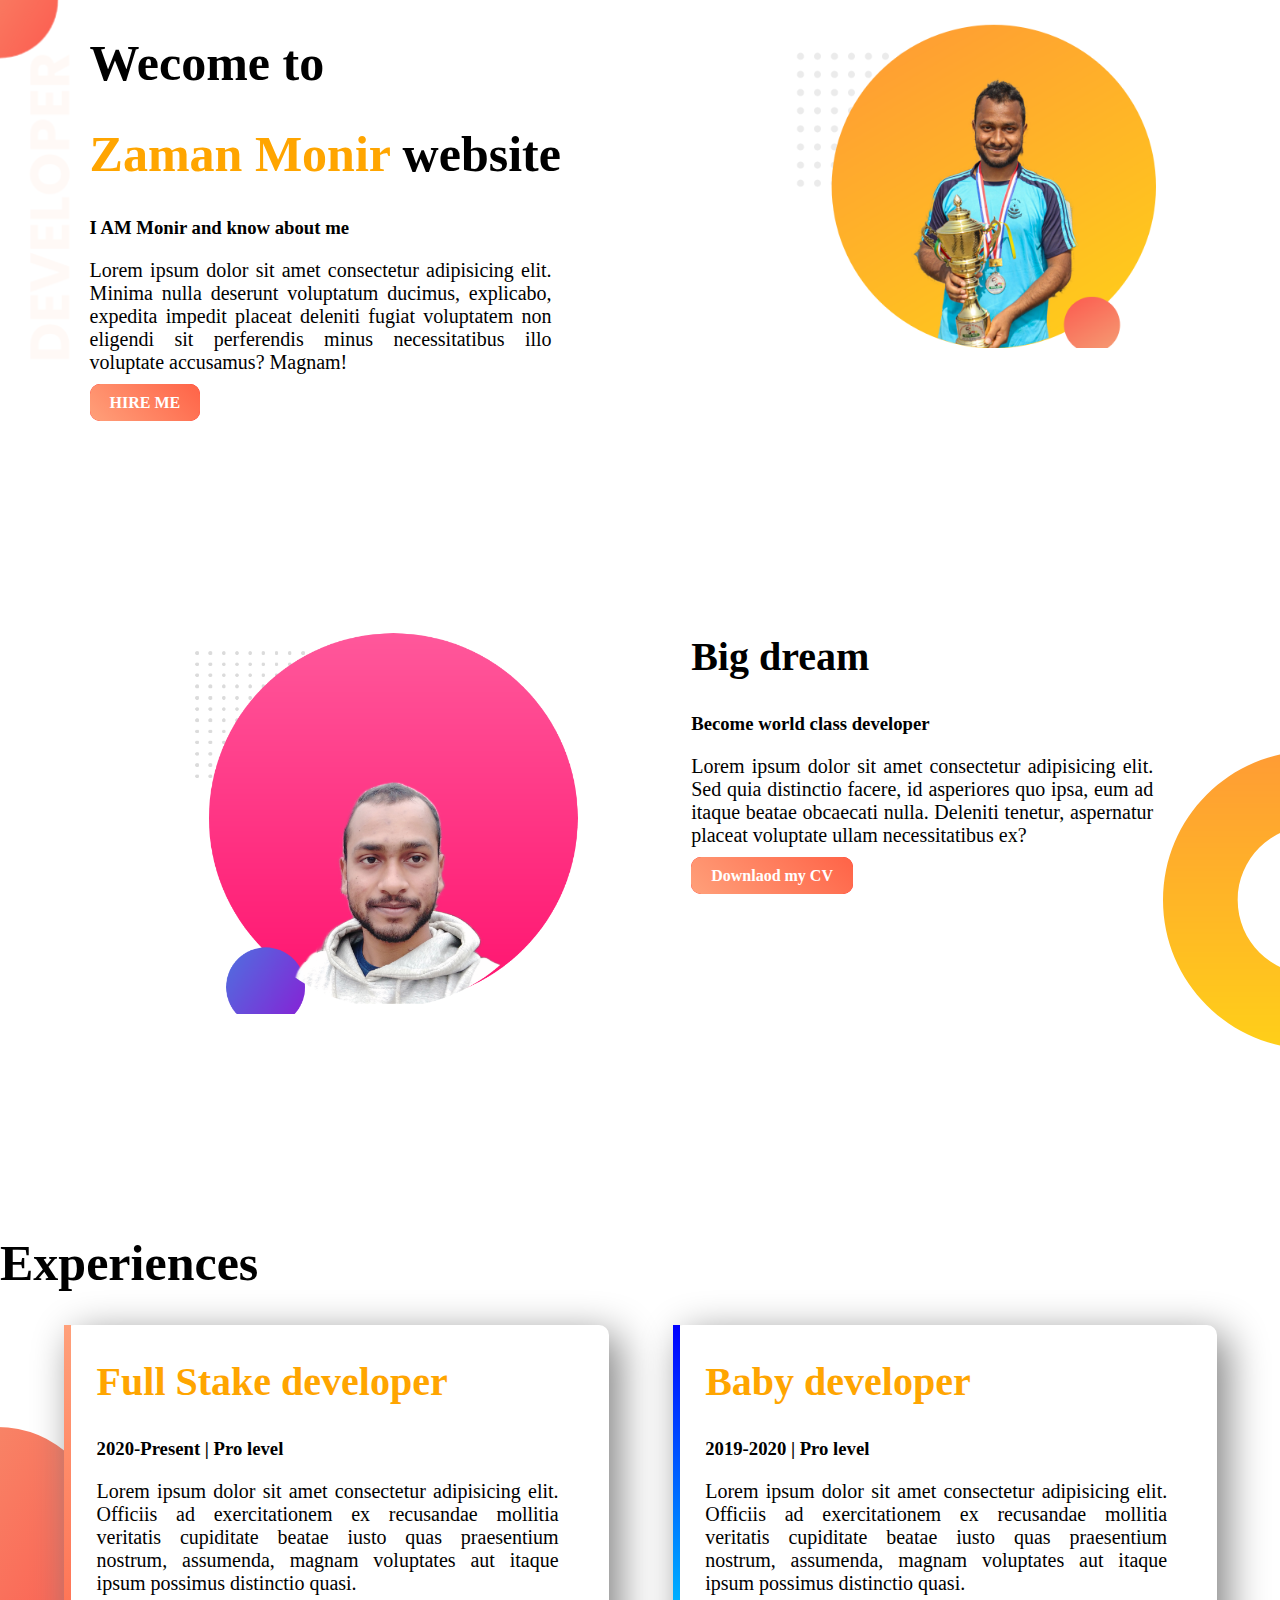
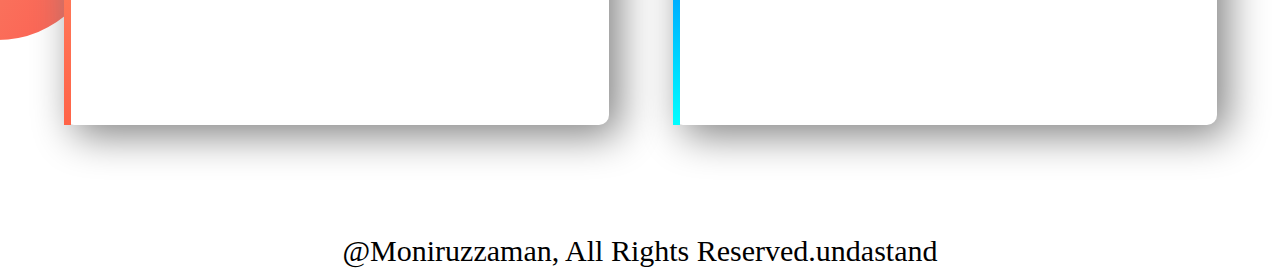
<file: index.html>
<!DOCTYPE html>
<html lang="en">
<head>
    <meta charset="UTF-8">
    <meta http-equiv="X-UA-Compatible" content="IE=edge">
    <meta name="viewport" content="width=device-width, initial-scale=1.0">
    <title>zaman website</title>
    <link rel="stylesheet" href="style.css">
    <link rel="preconnect" href="https://fonts.googleapis.com">
<link rel="preconnect" href="https://fonts.gstatic.com" crossorigin>
<link href="https://fonts.googleapis.com/css2?family=Lato:ital,wght@0,300;1,300&family=Poppins:wght@100&family=Source+Serif+4:wght@200&display=swap" rel="stylesheet">
</head>
<body>
    <section class="top-banner">
        <div class="half-side">
    <h1>Wecome to</h1>
    <h1 > <span class="name-highlights">Zaman Monir</span>  website</h1>
    <H3>I AM Monir and know about me</H3>
    <p class="letter">Lorem ipsum dolor sit amet consectetur adipisicing elit. Minima nulla deserunt voluptatum ducimus, explicabo, expedita impedit placeat deleniti fugiat voluptatem non eligendi sit perferendis minus necessitatibus illo voluptate accusamus? Magnam!</p>
    <a class="ankor" target="_blank" href="https://www.linkedin.com/in/zaman-monir-bu-ba98b8180/">HIRE ME</a>
</div>
<div class="half-side"> 
    <img src="images/win.png" alt="">
    </div>
</section>
<section   class="dream-area" >
    <div class="half-side">
        <img src="images/secondimg.png" alt="">

    </div>
    <div class="half-side">
        <h2>Big dream</h2>
        <h3>Become world class developer</h3>
        <p>Lorem ipsum dolor sit amet consectetur adipisicing elit. Sed quia distinctio facere, id asperiores quo ipsa, eum ad itaque beatae obcaecati nulla. Deleniti tenetur, aspernatur placeat voluptate ullam necessitatibus ex?</p>
        <a class="ankor" target="_blank" href="https://www.linkedin.com/in/zaman-monir-bu-ba98b8180/">Downlaod my CV</a>
    </div>
</section>
<section class="experience-area">
    <h1>Experiences</h1>
    <div id="full" class="half-side singel-experience">
        <h2 class="name-highlights">Full Stake developer</h2>
        <h3>2020-Present | Pro level</h3>
        <p>Lorem ipsum dolor sit amet consectetur adipisicing elit. Officiis ad exercitationem ex recusandae mollitia veritatis cupiditate beatae iusto quas praesentium nostrum, assumenda, magnam voluptates aut itaque ipsum possimus distinctio quasi.</p>
    </div>
    <div id="half" class="half-side singel-experience">
        <h2 class="name-highlights">Baby developer</h2>
        <h3>2019-2020 | Pro level</h3>
        <p>Lorem ipsum dolor sit amet consectetur adipisicing elit. Officiis ad exercitationem ex recusandae mollitia veritatis cupiditate beatae iusto quas praesentium nostrum, assumenda, magnam voluptates aut itaque ipsum possimus distinctio quasi.</p>
    </div>
</section>
<footer>@Moniruzzaman, All Rights Reserved.undastand</footer>

</body>
</html>
</file>
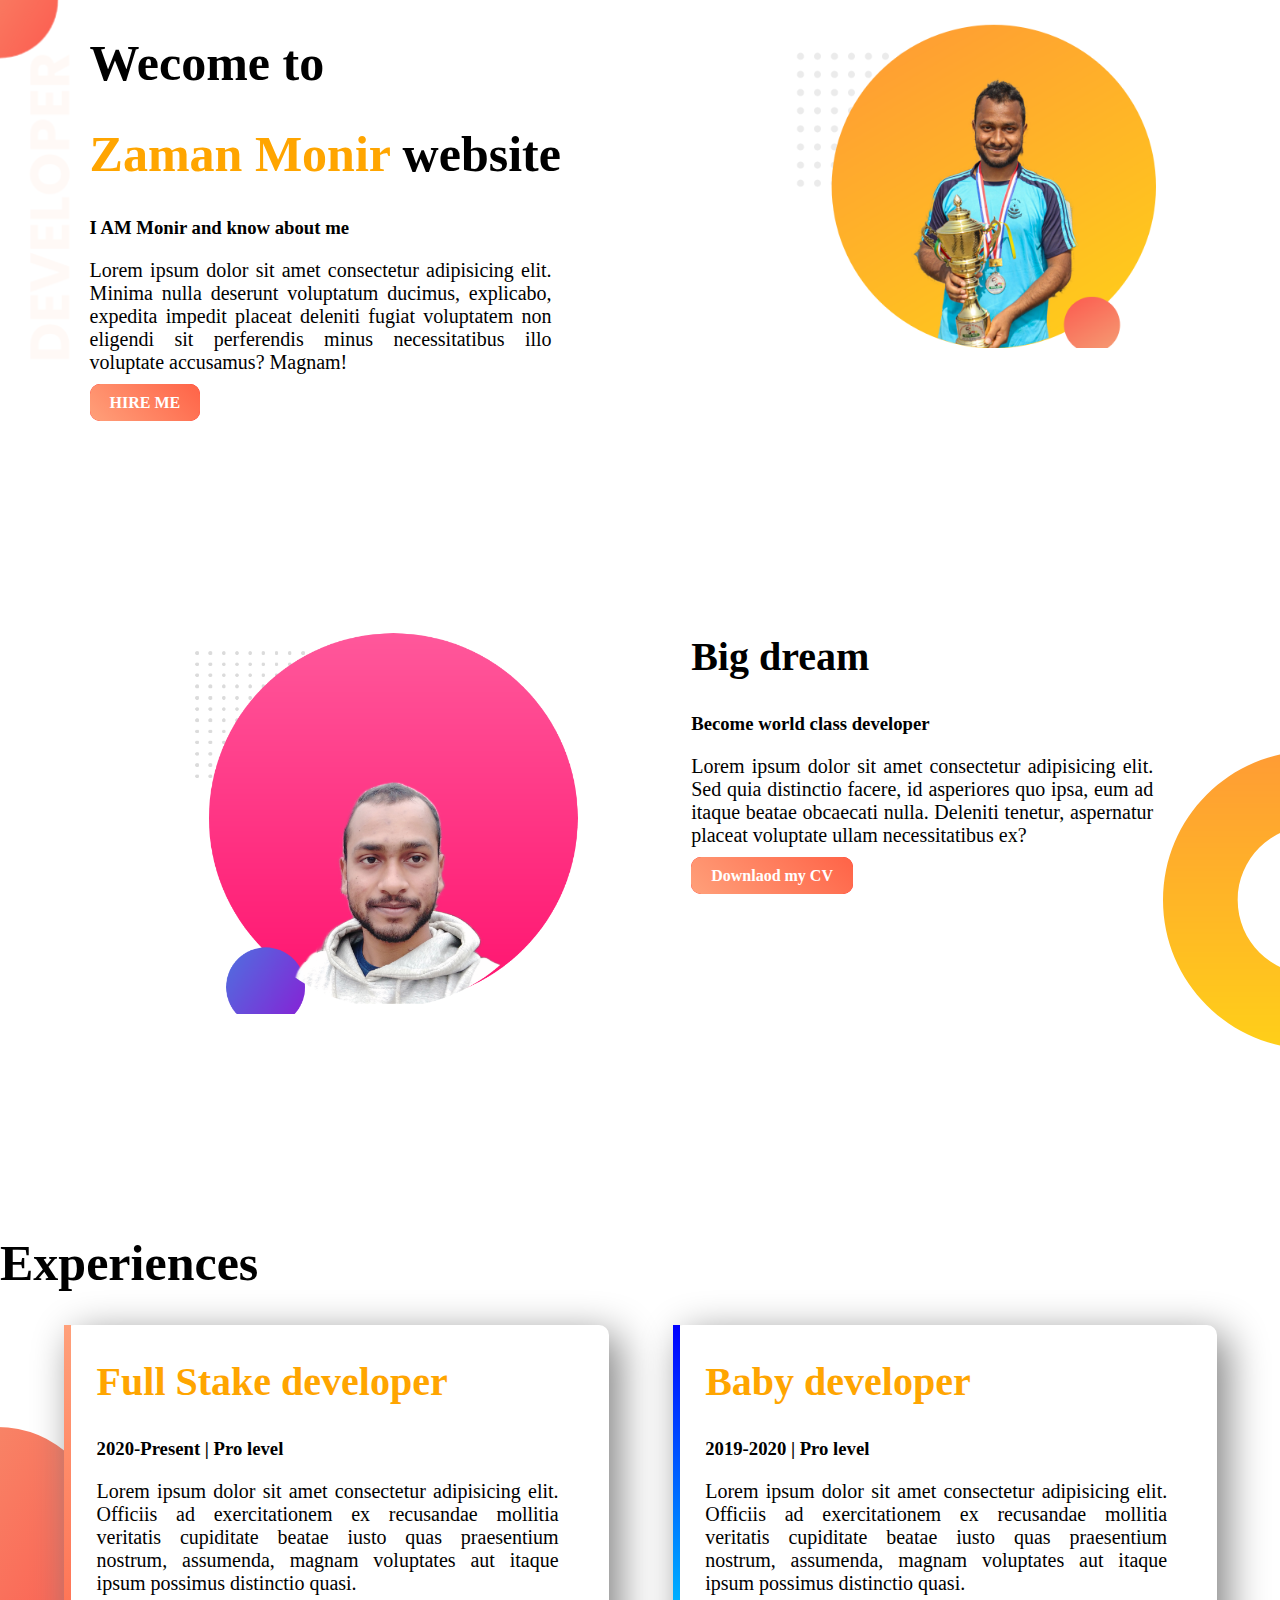
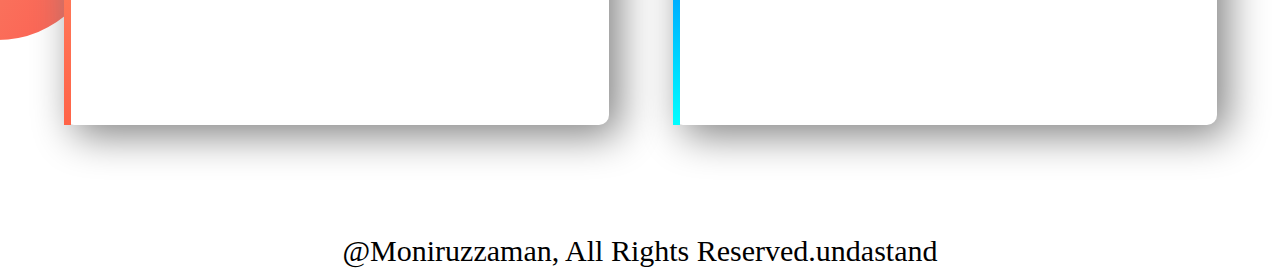
<file: hello.html>
<!DOCTYPE html>
<html lang="en">
<head>
    <meta charset="UTF-8">
    <meta http-equiv="X-UA-Compatible" content="IE=edge">
    <meta name="viewport" content="width=device-width, initial-scale=1.0">
    <title>zaman website</title>
    <link rel="stylesheet" href="hellocss.css">
    <link rel="preconnect" href="https://fonts.googleapis.com">
<link rel="preconnect" href="https://fonts.gstatic.com" crossorigin>
<link href="https://fonts.googleapis.com/css2?family=Lato:ital,wght@0,300;1,300&family=Poppins:wght@100&family=Source+Serif+4:wght@200&display=swap" rel="stylesheet">
</head>
<body>
    <section class="top-banner">
        <div class="half-side">
    <h1>Wecome to</h1>
    <h1 > <span class="name-highlights">Zaman Monir</span>  website</h1>
    <H3>I AM Monir and know about me</H3>
    <p class="letter">Lorem ipsum dolor sit amet consectetur adipisicing elit. Minima nulla deserunt voluptatum ducimus, explicabo, expedita impedit placeat deleniti fugiat voluptatem non eligendi sit perferendis minus necessitatibus illo voluptate accusamus? Magnam!</p>
    <a class="ankor" target="_blank" href="https://www.linkedin.com/in/zaman-monir-bu-ba98b8180/">HIRE ME</a>
</div>
<div class="half-side"> 
    <img src="images/win.png" alt="">
    </div>
</section>
<section   class="dream-area" >
    <div class="half-side">
        <img src="images/secondimg.png" alt="">

    </div>
    <div class="half-side">
        <h2>Big dream</h2>
        <h3>Become world class developer</h3>
        <p>Lorem ipsum dolor sit amet consectetur adipisicing elit. Sed quia distinctio facere, id asperiores quo ipsa, eum ad itaque beatae obcaecati nulla. Deleniti tenetur, aspernatur placeat voluptate ullam necessitatibus ex?</p>
        <a class="ankor" target="_blank" href="https://www.linkedin.com/in/zaman-monir-bu-ba98b8180/">Downlaod my CV</a>
    </div>
</section>
<section class="experience-area">
    <h1>Experiences</h1>
    <div id="full" class="half-side singel-experience">
        <h2 class="name-highlights">Full Stake developer</h2>
        <h3>2020-Present | Pro level</h3>
        <p>Lorem ipsum dolor sit amet consectetur adipisicing elit. Officiis ad exercitationem ex recusandae mollitia veritatis cupiditate beatae iusto quas praesentium nostrum, assumenda, magnam voluptates aut itaque ipsum possimus distinctio quasi.</p>
    </div>
    <div id="half" class="half-side singel-experience">
        <h2 class="name-highlights">Baby developer</h2>
        <h3>2019-2020 | Pro level</h3>
        <p>Lorem ipsum dolor sit amet consectetur adipisicing elit. Officiis ad exercitationem ex recusandae mollitia veritatis cupiditate beatae iusto quas praesentium nostrum, assumenda, magnam voluptates aut itaque ipsum possimus distinctio quasi.</p>
    </div>
</section>
<footer>@Moniruzzaman, All Rights Reserved.undastand</footer>

</body>
</html>
</file>
<file: style.css>
body{
    
    padding: 0px;
    margin: 0px;
    
}
h1{
    font-size: 50px;
}
h2{
    font-size: 40px;
}
.name-highlights{
    color: orange;

}
.half-side{
    width: 40%;
    float: left;
    margin-left: 5%;
    padding-left: 2%;
}
.half-side img{
    width: 80%;
    margin-top: 20px;
    margin-left: 100px;

}
.top-banner{
    background-image: url(images/top-banner.png);
    background-repeat: no-repeat;
}
section{
    height: 500px;
    padding-bottom: 100px;
}
.ankor{
    text-decoration: none;
    background-image: linear-gradient(45deg,lightsalmon,tomato);
    background-color:red;
    padding:10px 20px;
    border-radius: 10px;
    color: white;
    font-weight: 700;
}
.dream-area{
    background-image: url(images/dream-bg.png);
    background-repeat: no-repeat;
    background-position:  right;
}
p{
    color:black;
    font-size: 20px;
    text-align: justify;
    padding-right:50px;
}
.singel-experience{
    box-shadow: 10px 10px 40px gray;
    border-radius: 10px;
    height: 80%;
    background-color:white;


}
.experience-area{
background-image: url(images/exp-bg.png);
background-repeat: no-repeat;
background-position: left;

}
#full{
    border-left: 7px solid;
    border-image: linear-gradient(180deg,lightsalmon,tomato);
    border-image-slice: 1;
}
#half{
    border-left: 7px solid;
    border-image: linear-gradient(180deg,blue,cyan);
    border-image-slice: 1;
}
footer{
    text-align: center;
    font-size: 30px;
}
</file>
<file: hellocss.css>
body{
    
    padding: 0px;
    margin: 0px;
    
}
h1{
    font-size: 50px;
}
h2{
    font-size: 40px;
}
.name-highlights{
    color: orange;

}
.half-side{
    width: 40%;
    float: left;
    margin-left: 5%;
    padding-left: 2%;
}
.half-side img{
    width: 80%;
    margin-top: 20px;
    margin-left: 100px;

}
.top-banner{
    background-image: url(images/top-banner.png);
    background-repeat: no-repeat;
}
section{
    height: 500px;
    padding-bottom: 100px;
}
.ankor{
    text-decoration: none;
    background-image: linear-gradient(45deg,lightsalmon,tomato);
    background-color:red;
    padding:10px 20px;
    border-radius: 10px;
    color: white;
    font-weight: 700;
}
.dream-area{
    background-image: url(images/dream-bg.png);
    background-repeat: no-repeat;
    background-position:  right;
}
p{
    color:black;
    font-size: 20px;
    text-align: justify;
    padding-right:50px;
}
.singel-experience{
    box-shadow: 10px 10px 40px gray;
    border-radius: 10px;
    height: 80%;
    background-color:white;


}
.experience-area{
background-image: url(images/exp-bg.png);
background-repeat: no-repeat;
background-position: left;

}
#full{
    border-left: 7px solid;
    border-image: linear-gradient(180deg,lightsalmon,tomato);
    border-image-slice: 1;
}
#half{
    border-left: 7px solid;
    border-image: linear-gradient(180deg,blue,cyan);
    border-image-slice: 1;
}
footer{
    text-align: center;
    font-size: 30px;
}
</file>
